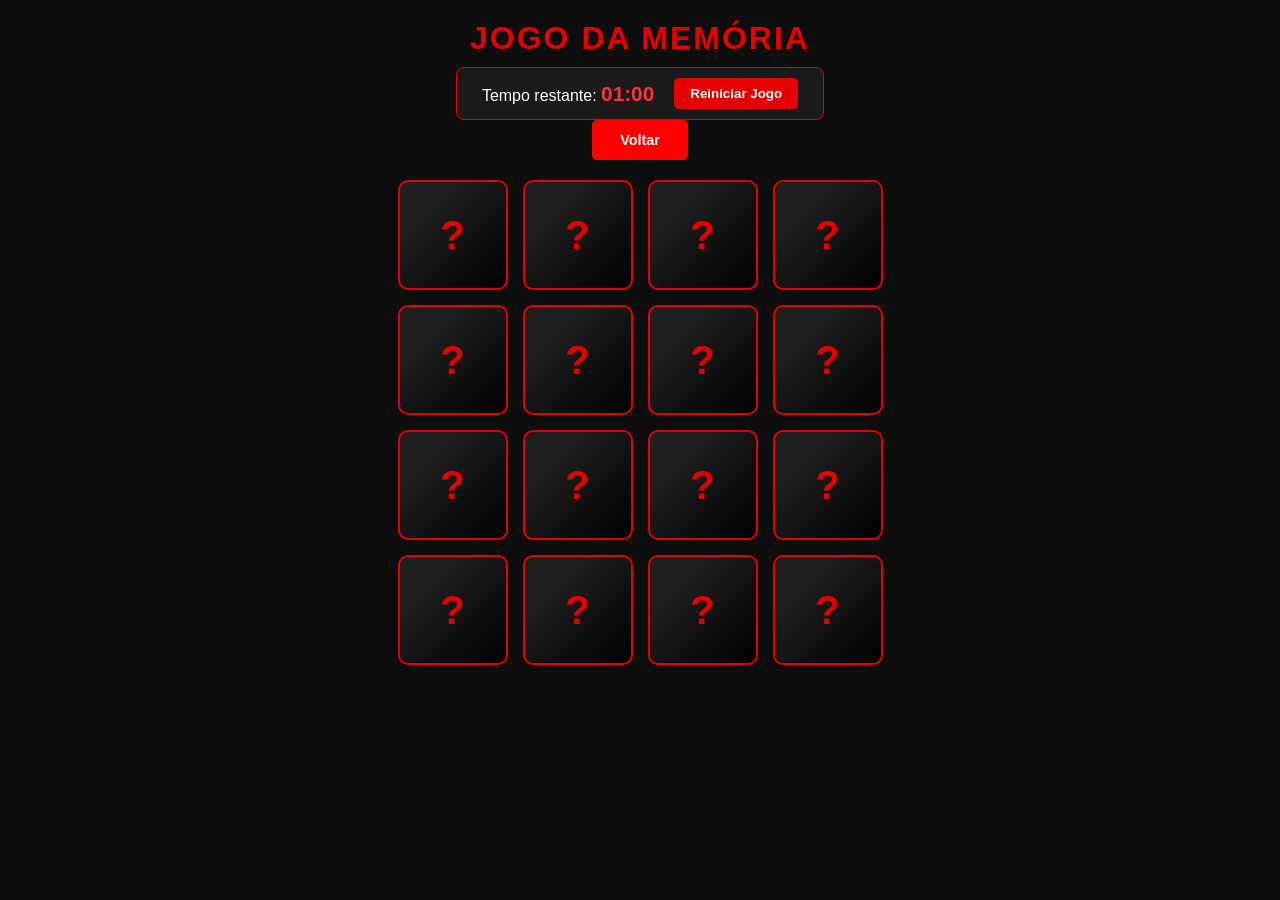
<file: jogo/jogo.html>
<!doctype html>
<html lang="pt-BR">
  <head>
    <meta charset="UTF-8" />
    <meta name="viewport" content="width=device-width, initial-scale=1.0" />
    <title>Jogo da Memória - Vermelho e Preto</title>
    <link rel="stylesheet" href="jogo.css" />
  </head>
  <body>
    <header>
      <h1>Jogo da Memória</h1>
      <div class="painel-info">
        <span>Tempo restante: <strong id="tempo">01:00</strong></span>
        <button id="btn-reiniciar">Reiniciar Jogo</button>
      </div>
      <button
        class="btn-secundario"
        onclick="window.location.href = '../index.html'"
      >
        Voltar
      </button>
    </header>

    <main class="tabuleiro" id="tabuleiro"></main>

    <div class="modal oculto" id="modal-fim">
      <div class="modal-conteudo">
        <h2 id="mensagem-titulo"></h2>
        <p id="mensagem-texto"></p>
        <a href="https://wa.me/45999271563"><button id="btn-jogar-novamente">Jogar Novamente
          Resgatar
        </button>
        </a>
      </div>
    </div>

    <script src="jogo.js"></script>
  </body>
</html>
</file>
<file: jogo/jogo.css>
* {
    margin: 0;
    padding: 0;
    box-sizing: border-box;
    font-family: 'Segoe UI', Tahoma, Geneva, Verdana, sans-serif;
}

body {
    background-color: #0d0d0d; 
    color: #ffffff;
    display: flex;
    flex-direction: column;
    align-items: center;
    min-height: 100vh;
    padding: 20px;
}

header {
    text-align: center;
    margin-bottom: 20px;
}

header h1 {
    color: #e60000; 
    text-transform: uppercase;
    letter-spacing: 2px;
    margin-bottom: 10px;
}

.painel-info {
    display: flex;
    align-items: center;
    justify-content: center;
    gap: 20px;
    background-color: #1a1a1a;
    padding: 10px 25px;
    border-radius: 8px;
    border: 1px solid #e60000;
}

#tempo {
    color: #ff3333;
    font-size: 1.3rem;
}

button {
    background-color: #e60000;
    color: #ffffff;
    border: none;
    padding: 8px 16px;
    border-radius: 5px;
    font-weight: bold;
    cursor: pointer;
    transition: background 0.3s;
}

button:hover {
    background-color: #b30000;
}


.tabuleiro {
    display: grid;
    grid-template-columns: repeat(4, 110px);
    grid-gap: 15px;
    perspective: 1000px;
}


.carta {
    width: 110px;
    height: 110px;
    position: relative;
    transform-style: preserve-3d;
    transition: transform 0.5s;
    cursor: pointer;
}

.carta.virada {
    transform: rotateY(180deg);
}

.face {
    width: 100%;
    height: 100%;
    position: absolute;
    backface-visibility: hidden;
    border-radius: 10px;
    display: flex;
    align-items: center;
    justify-content: center;
    border: 2px solid #e60000;
}


.verso {
    background: linear-gradient(135deg, #1f1f1f 25%, #000000 100%);
}

.verso::after {
    content: "?";
    font-size: 2.5rem;
    font-weight: bold;
    color: #e60000;
}


.frente {
    background-color: #1a1a1a;
    transform: rotateY(180deg);
    padding: 10px;
}

.frente img {
    width: 100%;
    height: 100%;
    object-fit: contain;
}


.modal {
    position: fixed;
    top: 0;
    left: 0;
    width: 100%;
    height: 100%;
    background-color: rgba(0, 0, 0, 0.85);
    display: flex;
    align-items: center;
    justify-content: center;
    z-index: 100;
}

.modal.oculto {
    display: none;
}

.modal-conteudo {
    background-color: #141414;
    border: 2px solid #e60000;
    padding: 35px;
    border-radius: 12px;
    text-align: center;
    max-width: 400px;
    width: 90%;
    box-shadow: 0 0 25px rgba(230, 0, 0, 0.5);
}

.modal-conteudo h2 {
    color: #e60000;
    font-size: 1.8rem;
    margin-bottom: 10px;
}

.modal-conteudo p {
    margin-bottom: 20px;
    font-size: 1.1rem;
    color: #dddddd;
}


@media (max-width: 520px) {
    .tabuleiro {
        grid-template-columns: repeat(4, 75px);
        grid-gap: 10px;
    }
    .carta {
        width: 75px;
        height: 75px;
    }
}

.btn-secundario {
    background-color: red;
    border: 2px solid var(--borda-metal);
    color: var(--texto-branco);
    padding: 12px 28px;
    text-decoration: none;
    font-family: 'Orbitron', sans-serif;
    font-weight: 800;
    font-size: 0.9rem;
    transition: all 0.3s;
    cursor: pointer;
}

.btn-secundario:hover {
    border-color: var(--neon-laranja);
    background-color: rgba(255, 85, 0, 0.05);
    cursor: pointer;
}
</file>
